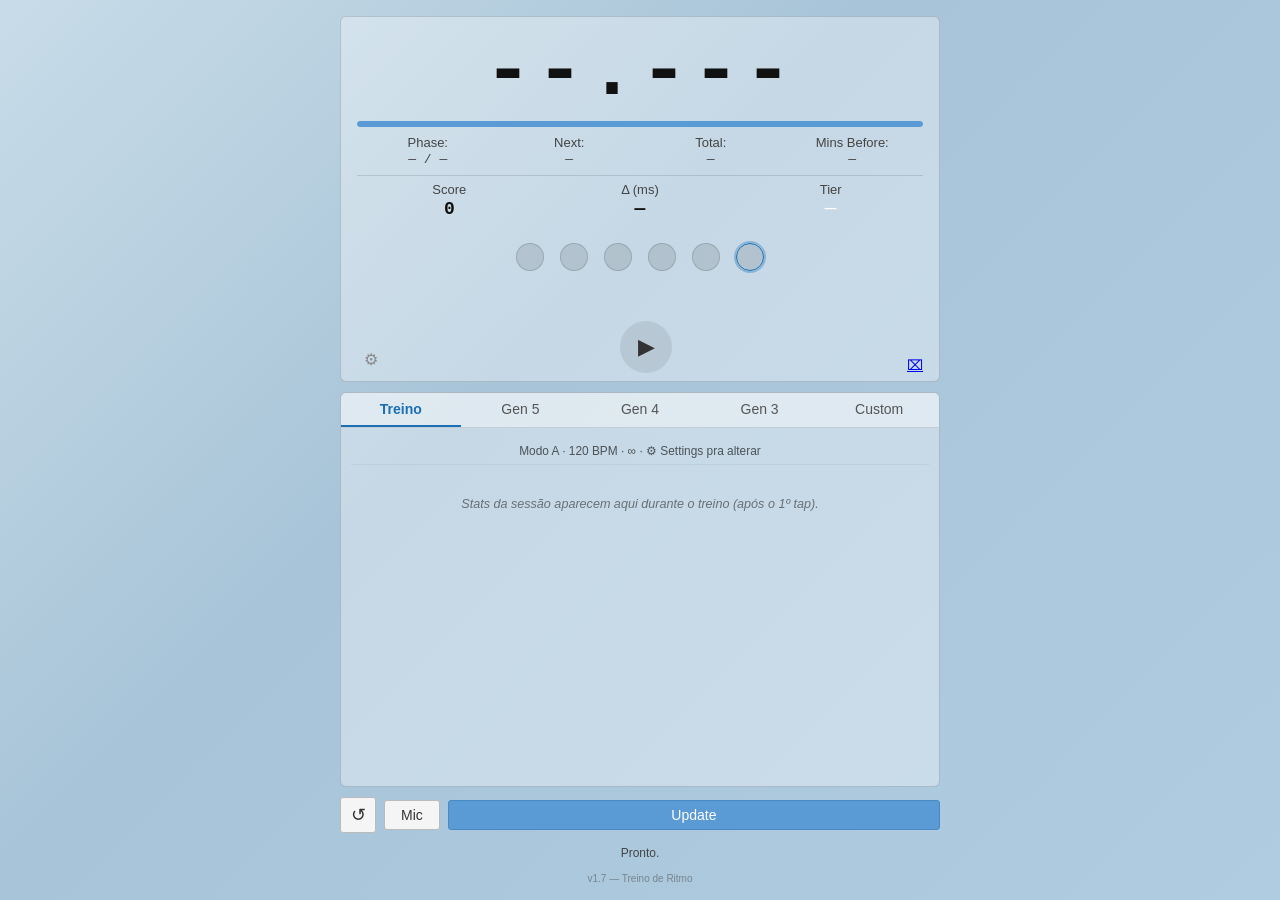
<file: index.html>
<!doctype html>
<html lang="pt-BR">
<head>
<meta charset="utf-8">
<meta name="viewport" content="width=device-width, initial-scale=1, viewport-fit=cover">
<title>Treino de Ritmo v1.7</title>
<link rel="stylesheet" href="src/style.css">
<meta name="theme-color" content="#6d28d9">
<meta name="apple-mobile-web-app-capable" content="yes">
<meta name="apple-mobile-web-app-status-bar-style" content="default">
<meta name="apple-mobile-web-app-title" content="Phill Rythm">
<link rel="manifest" href="manifest.webmanifest">
<link rel="icon" href="icon.svg">
<link rel="apple-touch-icon" href="apple-touch-icon.png">
<style>
  /* Mobile/PWA: tap responsivo, sem zoom de double-tap nem realce/seleção ao tocar rápido */
  html { touch-action: manipulation; }
  body { -webkit-user-select: none; user-select: none; -webkit-tap-highlight-color: transparent; }
</style>
</head>
<body>
<div id="app" class="app">
  <div class="app-container">

    <!-- ─── Display ─── -->
    <section class="timer-display zone-normal" id="display">
      <div class="timer-current-phase mono" id="phaseValue">--.---</div>

      <div class="timer-progress-bar">
        <div class="timer-progress-fill" id="progressFill"></div>
      </div>

      <div class="timer-meta">
        <span class="timer-info-item"><span class="timer-info-label">Phase:</span><span class="mono" id="metaPhase">— / —</span></span>
        <span class="timer-info-item"><span class="timer-info-label">Next:</span><span class="mono" id="metaNext">—</span></span>
        <span class="timer-info-item"><span class="timer-info-label">Total:</span><span class="mono" id="metaTotal">—</span></span>
        <span class="timer-info-item"><span class="timer-info-label">Mins Before:</span><span class="mono" id="metaMins">—</span></span>
      </div>

      <!-- Painel de leitura específico do Treino (oculto fora do modo Treino) -->
      <div class="training-readout" id="trainingReadout" hidden>
        <div class="training-readout-item">
          <span class="timer-info-label">Score</span>
          <span class="training-readout-value mono" id="rdScore">0</span>
        </div>
        <div class="training-readout-item">
          <span class="timer-info-label">Δ (ms)</span>
          <span class="training-readout-value mono" id="rdDelta">—</span>
        </div>
        <div class="training-readout-item">
          <span class="timer-info-label">Tier</span>
          <span id="rdTier"><span class="tier-badge" id="rdTierBadge">—</span></span>
        </div>
      </div>

      <!-- Beat dots (só visível em Treino) -->
      <div class="beat-dots" id="beatDots" hidden></div>

      <div class="timer-display-footer">
        <div class="timer-footer-left">
          <button class="timer-settings-btn" id="btnSettings" title="Settings" aria-label="Settings">⚙</button>
        </div>
        <button class="timer-play-stop" id="btnPlay" title="Start / Stop (espaço)" aria-label="Start/Stop">▶</button>
        <div class="timer-display-links">
          <a class="timer-display-link" href="https://github.com/DasAmpharos/EonTimer" target="_blank" rel="noopener" title="EonTimer (inspiração)">⌧</a>
        </div>
      </div>
    </section>

    <!-- ─── Tabs ─── -->
    <section class="app-tabs">
      <div class="tab-bar" id="tabBar" role="tablist">
        <button class="tab active" data-tab="training" role="tab" aria-selected="true">Treino</button>
        <button class="tab" data-tab="gen5" role="tab">Gen 5</button>
        <button class="tab" data-tab="gen4" role="tab">Gen 4</button>
        <button class="tab" data-tab="gen3" role="tab">Gen 3</button>
        <button class="tab" data-tab="custom" role="tab">Custom</button>
      </div>

      <div class="tab-content">
        <!-- Os painéis são montados via JS em #panels -->
        <div id="panels" style="flex:1; display:flex; min-height:0;"></div>
      </div>
    </section>

    <!-- ─── Action bar ─── -->
    <div class="app-action-bar">
      <button class="btn btn-icon" id="btnReset" title="Reset">↺</button>
      <button class="btn" id="btnMic" title="POC A1: liga captura de microfone e loga onsets no console (F12)">Mic</button>
      <button class="btn btn-update btn-primary" id="btnUpdate">Update</button>
    </div>

    <!-- ─── Status / version ─── -->
    <div class="app-status-bar" id="status">Ready</div>
    <div class="app-version" id="version">v1.7 — Treino de Ritmo</div>

  </div>
</div>

<!-- Close-session confirm dialog (Esc / B) -->
<div class="dialog-overlay" id="closeConfirmOverlay" hidden>
  <div class="dialog" role="dialog" aria-labelledby="closeConfirmTitle" aria-modal="true" style="max-width:460px">
    <div class="dialog-title" id="closeConfirmTitle">Fechar sessão?</div>
    <div class="dialog-content">
      <p style="line-height:1.45">Tem certeza que deseja fechar a sessão?<br>
      <span style="opacity:.7;font-size:.9em">Os dados e configurações do treino atual serão perdidos.</span></p>
      <p style="opacity:.6;font-size:.82em;margin-top:10px">Teclado: <strong>Enter</strong> confirma · <strong>Esc</strong> cancela &nbsp;·&nbsp; Controle: <strong>A</strong> confirma · <strong>B</strong> cancela</p>
    </div>
    <div class="dialog-buttons">
      <button class="btn" id="closeConfirmNo">Não</button>
      <button class="btn btn-primary" id="closeConfirmYes">Sim, fechar</button>
    </div>
  </div>
</div>

<!-- Results dialog (overlay) — aparece ao fim de cada sessão de Treino -->
<div class="dialog-overlay" id="resultsOverlay" hidden>
  <div class="dialog" role="dialog" aria-labelledby="resultsTitle" aria-modal="true" style="max-width:540px">
    <div class="dialog-title" id="resultsTitle">Resultado da Sessão</div>
    <div class="dialog-content" id="resultsContent"></div>
    <div class="dialog-buttons">
      <button class="btn" id="resultsClose">Fechar</button>
      <button class="btn btn-primary" id="resultsAgain">Treinar de novo</button>
    </div>
  </div>
</div>

<!-- Settings dialog (overlay) -->
<div class="dialog-overlay" id="settingsOverlay" hidden>
  <div class="dialog" role="dialog" aria-labelledby="settingsTitle" aria-modal="true">
    <div class="dialog-title" id="settingsTitle">Settings</div>
    <div class="dialog-tabs" id="settingsTabs">
      <button class="dialog-tab active" data-stab="action">Action</button>
      <button class="dialog-tab" data-stab="timer">Timer</button>
    </div>
    <div class="dialog-content" id="settingsContent"></div>
    <div class="dialog-buttons">
      <button class="btn btn-icon" id="settingsReset" title="Reset to defaults">↺</button>
      <button class="btn" id="settingsCancel">Cancel</button>
      <button class="btn btn-primary" id="settingsOk">OK</button>
    </div>
  </div>
</div>

<script type="module" src="src/app.js?v=20260524a"></script>
<script>
  // PWA: registra o service worker (offline + instalável). Falha silenciosa fora de https/localhost.
  if ('serviceWorker' in navigator) {
    window.addEventListener('load', function () {
      navigator.serviceWorker.register('sw.js').catch(function () {});
    });
  }
</script>
</body>
</html>
</file>
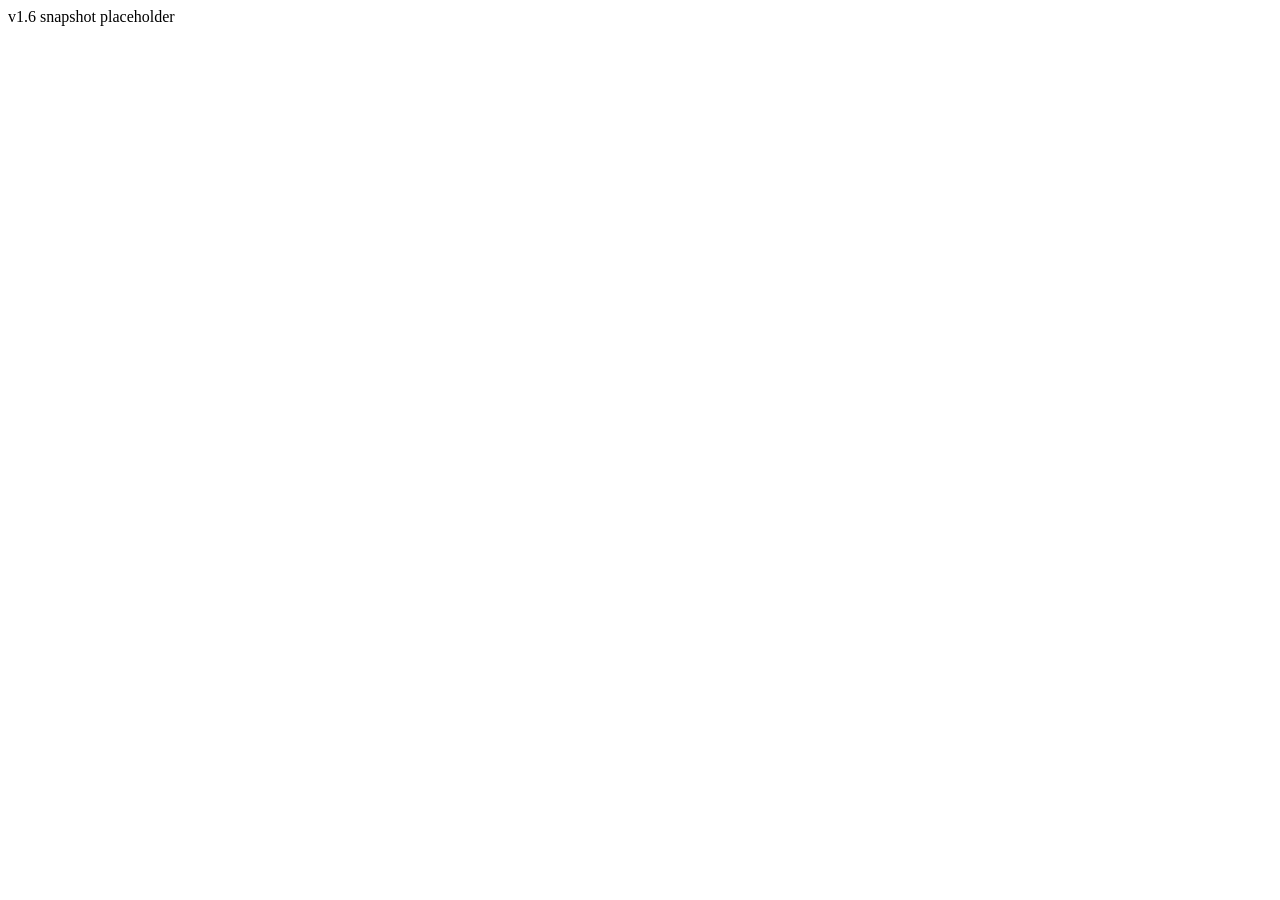
<file: versions/v1.6.html>
<!doctype html>
<!-- v1.6 snapshot — será preenchido no próximo turno com a versão single-file
     da v1.6 já validada (anchor 12h, ghost trail, core breathing orgânico, anel de antecipação).
     Mantém-se aqui como referência imutável para rollback. -->
<html><body>v1.6 snapshot placeholder</body></html>
</file>
<file: src/style.css>
/* override pra atributo hidden funcionar com display:flex/grid */
[hidden] { display: none !important; }
/* ============================================================
   Treino de Ritmo v1.7 — style.css
   Portado fielmente do EonTimer (DasAmpharos) com extensões
   para o painel de Treino (tiers, score, sub-modos A/B).
   ============================================================ */

*,
*::before,
*::after { box-sizing: border-box; margin: 0; padding: 0; }

html, body, #app {
  height: 100%;
  width: 100%;
  overflow: hidden;
}

/* ─── Theme variables (light, do EonTimer) ─── */
:root {
  --color-bg-1: #c8dce8;
  --color-bg-2: #a8c4d8;
  --color-bg-3: #b0cce0;
  --color-panel: rgba(255, 255, 255, 0.35);
  --color-panel-border: rgba(0, 0, 0, 0.15);
  --color-text: #1a1a1a;
  --color-text-strong: #111;
  --color-text-secondary: #444;
  --color-text-muted: #555;
  --color-text-faint: #888;
  --color-input-bg: #fff;
  --color-input-border: #bbb;
  --color-input-disabled-bg: #eee;
  --color-input-disabled-text: #999;
  --color-input-focus: #5b9bd5;
  --color-input-focus-shadow: rgba(91,155,213,0.2);
  --color-btn-bg: #f5f5f5;
  --color-btn-border: #bbb;
  --color-btn-text: #333;
  --color-btn-hover-bg: #e8e8e8;
  --color-btn-hover-border: #999;
  --color-btn-active-bg: #ddd;
  --color-accent: #1a6fb5;
  --color-accent-bg: #5b9bd5;
  --color-accent-border: #4a8ac4;
  --color-accent-hover: #4a8ac4;
  --color-tab-hover-bg: rgba(255,255,255,0.3);
  --color-tab-bar-bg: rgba(255,255,255,0.4);
  --color-dialog-bg: #e8eff5;
  --color-dialog-border: #aaa;
  --color-dialog-overlay: rgba(0,0,0,0.35);
  --color-dialog-divider: rgba(0,0,0,0.12);
  --color-progress-bg: rgba(0,0,0,0.1);
  --color-play-bg: rgba(0,0,0,0.08);
  --color-play-hover: rgba(0,0,0,0.15);
  --color-play-active: rgba(0,0,0,0.22);
  --color-settings-hover-bg: rgba(0,0,0,0.08);
  --color-custom-phase-bg: rgba(255,255,255,0.5);
  --color-custom-phase-border: rgba(0,0,0,0.12);
  --color-scroll-border: rgba(0,0,0,0.1);
  --color-scroll-bg: rgba(255,255,255,0.4);
  --color-body-bg: #b8cfe0;

  /* extras para o Treino */
  --tier-hit: #2e8540;
  --tier-near: #5b9bd5;
  --tier-miss: #d9a441;
  --tier-bad:  #d9534f;
  --tier-ah:   #7a3e8f;
}

[data-theme='dark'] {
  --color-bg-1: #1a2332;
  --color-bg-2: #0f1923;
  --color-bg-3: #162230;
  --color-panel: rgba(255,255,255,0.07);
  --color-panel-border: rgba(255,255,255,0.1);
  --color-text: #d8dde3;
  --color-text-strong: #eef1f4;
  --color-text-secondary: #a0aab4;
  --color-text-muted: #8090a0;
  --color-text-faint: #607080;
  --color-input-bg: rgba(255,255,255,0.07);
  --color-input-border: rgba(255,255,255,0.15);
  --color-input-disabled-bg: rgba(255,255,255,0.04);
  --color-input-disabled-text: #506070;
  --color-input-focus: #6aafdf;
  --color-input-focus-shadow: rgba(106,175,223,0.25);
  --color-btn-bg: rgba(255,255,255,0.08);
  --color-btn-border: rgba(255,255,255,0.15);
  --color-btn-text: #c0cad4;
  --color-btn-hover-bg: rgba(255,255,255,0.14);
  --color-btn-hover-border: rgba(255,255,255,0.22);
  --color-btn-active-bg: rgba(255,255,255,0.18);
  --color-accent: #6aafdf;
  --color-tab-hover-bg: rgba(255,255,255,0.06);
  --color-tab-bar-bg: rgba(255,255,255,0.04);
  --color-dialog-bg: #1c2838;
  --color-dialog-border: rgba(255,255,255,0.12);
  --color-dialog-overlay: rgba(0,0,0,0.6);
  --color-dialog-divider: rgba(255,255,255,0.08);
  --color-progress-bg: rgba(255,255,255,0.1);
  --color-play-bg: rgba(255,255,255,0.1);
  --color-play-hover: rgba(255,255,255,0.18);
  --color-play-active: rgba(255,255,255,0.25);
  --color-settings-hover-bg: rgba(255,255,255,0.1);
  --color-custom-phase-bg: rgba(255,255,255,0.06);
  --color-custom-phase-border: rgba(255,255,255,0.08);
  --color-scroll-border: rgba(255,255,255,0.08);
  --color-scroll-bg: rgba(255,255,255,0.05);
  --color-body-bg: #0f1923;
}

body {
  font-family: -apple-system, BlinkMacSystemFont, 'Segoe UI', Roboto, 'Helvetica Neue', Arial, sans-serif;
  font-size: 14px;
  color: var(--color-text);
  background: var(--color-body-bg);
}

/* ─── App shell ─── */
.app {
  display: flex;
  justify-content: center;
  height: 100vh;
  width: 100vw;
  background: linear-gradient(135deg,
    var(--color-bg-1) 0%,
    var(--color-bg-2) 40%,
    var(--color-bg-3) 100%);
  padding: 16px;
  overflow: hidden;
  user-select: none;
}

.app-container {
  display: flex;
  flex-direction: column;
  gap: 10px;
  width: 100%;
  max-width: 600px;
  min-height: 0;
  max-height: 100%;
}

/* ─── Timer / display card ─── */
.timer-display {
  position: relative;
  display: flex;
  flex-direction: column;
  align-items: center;
  background: var(--color-panel);
  border: 1px solid var(--color-panel-border);
  border-radius: 6px;
  padding: 16px 16px 8px;
  gap: 8px;
  flex-shrink: 0;
}

.timer-current-phase {
  font-family: 'Consolas','Courier New', monospace;
  font-size: clamp(48px, 12vw, 80px);
  font-weight: 700;
  letter-spacing: 4px;
  line-height: 1;
  color: var(--color-text-strong);
  text-align: center;
}

.timer-progress-bar {
  width: 100%;
  height: 6px;
  background: var(--color-progress-bg);
  border-radius: 3px;
  overflow: hidden;
}
.timer-progress-fill {
  height: 100%;
  border-radius: 3px;
  width: 100%;
  transform-origin: left;
  will-change: transform;
  background: #5b9bd5;
}
.zone-normal   .timer-progress-fill { background: #5b9bd5; }
.zone-action   .timer-progress-fill { background: #e8a838; }
.zone-complete .timer-progress-fill { background: #5cb85c; }

.timer-meta {
  display: grid;
  grid-template-columns: repeat(4, 1fr);
  width: 100%;
  font-size: 13px;
  color: var(--color-text-secondary);
}
.timer-meta > span,
.timer-info-item {
  display: flex;
  flex-direction: column;
  align-items: center;
  gap: 2px;
}
.timer-info-label { white-space: nowrap; }
.mono { font-family: 'Consolas','Courier New', monospace; }

/* footer of display: settings | play | links */
.timer-display-footer {
  display: flex;
  align-items: flex-end;
  justify-content: space-between;
  width: 100%;
  min-height: 52px;
}
.timer-footer-left { display: flex; gap: 4px; align-items: center; }
.timer-display-links { display: flex; gap: 8px; align-items: center; }

.timer-settings-btn {
  width: 28px; height: 28px;
  padding: 0; border: none; border-radius: 50%;
  background: transparent; color: var(--color-text-faint);
  font-size: 16px; cursor: pointer;
  display: flex; align-items: center; justify-content: center;
  transition: color .15s, background .15s;
}
.timer-settings-btn:hover:not(:disabled) {
  color: var(--color-btn-text);
  background: var(--color-settings-hover-bg);
}
.timer-settings-btn:disabled { opacity: .3; cursor: not-allowed; }

.timer-play-stop {
  display: flex; align-items: center; justify-content: center;
  width: 52px; height: 52px; border: none; border-radius: 50%;
  background: var(--color-play-bg); color: var(--color-btn-text);
  cursor: pointer;
  transition: background .15s, color .15s, transform .1s;
  font-size: 22px;
}
.timer-play-stop:hover  { background: var(--color-play-hover); color: var(--color-text-strong); transform: scale(1.08); }
.timer-play-stop:active { background: var(--color-play-active); transform: scale(.96); }

/* ─── Tab panel ─── */
.app-tabs {
  display: flex;
  flex-direction: column;
  background: var(--color-panel);
  border: 1px solid var(--color-panel-border);
  border-radius: 6px;
  overflow: hidden;
  min-height: 0;
  flex: 1 1 auto;
}
.tab-bar {
  display: flex;
  border-bottom: 1px solid var(--color-dialog-divider);
  background: var(--color-tab-bar-bg);
}
.tab {
  flex: 1;
  padding: 8px 12px;
  border: none;
  background: transparent;
  font-size: 14px;
  cursor: pointer;
  color: var(--color-text-muted);
  border-bottom: 2px solid transparent;
  transition: all .15s;
  text-align: center;
}
.tab:hover:not(:disabled) {
  color: var(--color-text-strong);
  background: var(--color-tab-hover-bg);
}
.tab.active {
  color: var(--color-accent);
  border-bottom-color: var(--color-accent);
  font-weight: 600;
}
.tab-content {
  flex: 1;
  display: flex;
  overflow: hidden;
  padding: 10px;
  min-height: 0;
}

/* ─── Timer panels ─── */
.timer-panel {
  display: flex;
  flex-direction: column;
  flex: 1;
  gap: 10px;
  min-height: 0;
  overflow: hidden;
}
.panel-scroll-area {
  flex: 1;
  overflow-y: auto;
  overflow-x: hidden;
  min-height: 0;
  border: 1px solid var(--color-scroll-border);
  border-radius: 4px;
  background: var(--color-scroll-bg);
  padding: 10px;
}
.panel-form-group { display: flex; flex-direction: column; gap: 10px; }
.panel-hit-fields { display: flex; flex-direction: column; gap: 8px; }

/* ─── Form fields ─── */
.form-field { display: flex; flex-direction: column; gap: 3px; }
.form-field-label {
  font-size: 12px;
  font-weight: 500;
  color: var(--color-text-muted);
  white-space: nowrap;
}

input[type='text'],
input[type='number'],
.int-input,
.float-input {
  width: 100%;
  padding: 5px 8px;
  border: 1px solid var(--color-input-border);
  border-radius: 3px;
  font-size: 14px;
  font-family: inherit;
  background: var(--color-input-bg);
  color: var(--color-text);
  outline: none;
  transition: border-color .15s;
}
input:focus,
.int-input:focus,
.float-input:focus,
select:focus {
  border-color: var(--color-input-focus);
  box-shadow: 0 0 0 2px var(--color-input-focus-shadow);
}
input:disabled, select:disabled {
  background: var(--color-input-disabled-bg);
  color: var(--color-input-disabled-text);
}

select, .enum-select {
  width: 100%;
  padding: 5px 8px;
  border: 1px solid var(--color-input-border);
  border-radius: 3px;
  font-size: 14px;
  font-family: inherit;
  background: var(--color-input-bg);
  color: var(--color-text);
  outline: none;
  cursor: pointer;
}

.checkbox-label { display: flex; align-items: center; gap: 6px; cursor: pointer; }
input[type='checkbox'] { width: 16px; height: 16px; cursor: pointer; }

/* ─── Buttons ─── */
.btn {
  padding: 6px 16px;
  border: 1px solid var(--color-btn-border);
  border-radius: 3px;
  background: var(--color-btn-bg);
  font-size: 14px;
  cursor: pointer;
  color: var(--color-btn-text);
  transition: all .15s;
  white-space: nowrap;
}
.btn:hover:not(:disabled) {
  background: var(--color-btn-hover-bg);
  border-color: var(--color-btn-hover-border);
}
.btn:active:not(:disabled) { background: var(--color-btn-active-bg); }
.btn:disabled { opacity: .45; cursor: not-allowed; }

.btn-primary {
  background: var(--color-accent-bg);
  color: #fff;
  border-color: var(--color-accent-border);
}
.btn-primary:hover:not(:disabled) { background: var(--color-accent-hover); }

.btn-icon {
  width: 36px; height: 36px;
  padding: 0;
  display: flex; align-items: center; justify-content: center;
  font-size: 18px; flex-shrink: 0;
}

.btn-success {
  background: #4caf50; color: #fff; border-color: #43a047;
  font-size: 18px; font-weight: 700;
}
.btn-success:hover:not(:disabled) { background: #43a047; }

.btn-danger {
  background: #d9534f; color: #fff; border-color: #c9302c;
}
.btn-danger:hover:not(:disabled) { background: #c9302c; }

.btn-add { width: 100%; padding: 8px; }

/* ─── Action bar ─── */
.app-action-bar {
  display: flex;
  gap: 8px;
  align-items: center;
  flex-shrink: 0;
}
.app-action-bar .btn-update { flex: 1; }

/* ─── Status / version bar ─── */
.app-status-bar {
  display: flex; align-items: center; justify-content: center;
  font-size: 12px; color: var(--color-text-secondary);
  padding: 2px 4px; min-height: 20px; flex-shrink: 0;
  text-align: center;
}
.app-version {
  font-size: 10px; color: var(--color-text-secondary);
  opacity: .5; text-align: center; flex-shrink: 0;
}

/* ─── Custom panel ─── */
.custom-scroll { padding: 10px; }
.custom-phase-row {
  display: flex; gap: 10px; align-items: flex-start; margin-bottom: 10px;
}
.custom-phase-index {
  font-size: 14px; font-weight: 600; color: var(--color-text-muted);
  padding-top: 8px; min-width: 20px; text-align: right;
}
.custom-phase-group {
  flex: 1;
  border: 1px solid var(--color-custom-phase-border);
  border-radius: 4px;
  background: var(--color-custom-phase-bg);
  padding: 10px;
}
.custom-phase-fields { display: flex; flex-direction: column; gap: 8px; }
.custom-unit-row { display: flex; gap: 8px; align-items: center; }
.custom-unit-row .enum-select { flex: 1; }

/* ─── Settings dialog ─── */
.dialog-overlay {
  position: fixed; inset: 0;
  background: var(--color-dialog-overlay);
  display: flex; align-items: center; justify-content: center;
  z-index: 1000;
}
.dialog {
  background: var(--color-dialog-bg);
  border: 1px solid var(--color-dialog-border);
  border-radius: 6px;
  width: min(480px, 90vw);
  max-height: 90vh;
  display: flex; flex-direction: column;
  box-shadow: 0 8px 32px rgba(0,0,0,.2);
}
.dialog-title {
  font-size: 16px; font-weight: 600;
  padding: 12px 16px 8px;
  color: var(--color-text-strong);
}
.dialog-tabs {
  display: flex;
  border-bottom: 1px solid var(--color-dialog-divider);
  padding: 0 12px;
}
.dialog-tab {
  padding: 6px 16px;
  border: none; background: transparent;
  font-size: 13px; cursor: pointer;
  color: var(--color-text-muted);
  border-bottom: 2px solid transparent;
}
.dialog-tab.active {
  color: var(--color-accent);
  border-bottom-color: var(--color-accent);
  font-weight: 600;
}
.dialog-content { flex: 1; overflow-y: auto; padding: 16px; }
.settings-panel { display: flex; flex-direction: column; gap: 12px; }
.dialog-buttons {
  display: flex; gap: 10px;
  padding: 12px 16px;
  border-top: 1px solid var(--color-dialog-divider);
  justify-content: flex-end;
}
.dialog-buttons .btn-icon { margin-right: auto; }

/* ============================================================
   EXTENSÕES — painel Treino de Ritmo
   ============================================================ */

/* Score / last-tap display dentro do timer-display */
.training-readout {
  display: grid;
  grid-template-columns: 1fr 1fr 1fr;
  width: 100%;
  gap: 6px;
  font-size: 13px;
  color: var(--color-text-secondary);
  border-top: 1px solid var(--color-dialog-divider);
  padding-top: 6px;
}
.training-readout-item {
  display: flex; flex-direction: column;
  align-items: center; gap: 2px;
}
.training-readout-value {
  font-family: 'Consolas','Courier New', monospace;
  font-size: 18px;
  font-weight: 700;
  color: var(--color-text-strong);
}

/* Tier badges (cor por tier) */
.tier-badge {
  display: inline-block;
  padding: 2px 8px;
  border-radius: 10px;
  font-size: 12px;
  font-weight: 700;
  letter-spacing: 0.5px;
  text-transform: uppercase;
  color: #fff;
  min-width: 64px;
  text-align: center;
}
.tier-hit       { background: var(--tier-hit); }
.tier-near_hit  { background: var(--tier-near); }
.tier-miss      { background: var(--tier-miss); color: #1a1a1a; }
.tier-bad_miss  { background: var(--tier-bad); }
.tier-ah_vei    { background: var(--tier-ah); }

/* Sub-mode selector (A: cadência / B: RNG hit) */
.subtab-bar {
  display: flex;
  gap: 4px;
  background: var(--color-tab-bar-bg);
  border: 1px solid var(--color-dialog-divider);
  border-radius: 4px;
  padding: 3px;
}
.subtab {
  flex: 1;
  padding: 6px 10px;
  background: transparent;
  border: none;
  border-radius: 3px;
  font-size: 13px;
  color: var(--color-text-muted);
  cursor: pointer;
  transition: all .15s;
}
.subtab:hover:not(.active) {
  color: var(--color-text-strong);
  background: var(--color-tab-hover-bg);
}
.subtab.active {
  background: var(--color-accent-bg);
  color: #fff;
  font-weight: 600;
}

/* Beat dots (mostra 1..6 acendendo conforme cadência) */
.beat-dots {
  display: flex; gap: 8px; justify-content: center;
  padding: 6px 0;
}
.beat-dot {
  width: 14px; height: 14px;
  border-radius: 50%;
  background: var(--color-progress-bg);
  border: 1px solid var(--color-panel-border);
  transition: background .12s, transform .08s;
}
.beat-dot.active {
  background: var(--color-accent-bg);
  transform: scale(1.25);
}
.beat-dot.target {
  border-color: var(--color-accent);
  box-shadow: 0 0 0 2px color-mix(in srgb, var(--color-accent) 35%, transparent);
}

/* Histograma simples de inputs recentes */
.history-list {
  display: flex; flex-wrap: wrap; gap: 6px;
  margin-top: 8px;
}
.history-item {
  display: inline-flex; align-items: center; gap: 4px;
  padding: 3px 8px;
  border-radius: 4px;
  background: var(--color-custom-phase-bg);
  border: 1px solid var(--color-custom-phase-border);
  font-size: 12px;
  font-family: 'Consolas','Courier New', monospace;
}

/* ─── Responsivo ─── */
@media (max-width: 540px) {
  .app { padding: 8px; }
  .app-container { max-width: none; gap: 8px; }
  .timer-display { padding: 10px 10px 6px; }
  .timer-current-phase { font-size: clamp(36px, 14vw, 56px); letter-spacing: 2px; }
  .timer-meta { font-size: 12px; }
  .timer-play-stop { width: 44px; height: 44px; font-size: 18px; }
  .tab { padding: 6px 8px; font-size: 13px; }
  .app-action-bar { gap: 6px; }
  .btn { padding: 6px 12px; font-size: 13px; }
  .btn-icon { width: 34px; height: 34px; font-size: 16px; }
}
@media (max-width: 360px) {
  .app { padding: 4px; }
  .timer-current-phase { font-size: 32px; }
}
</file>
